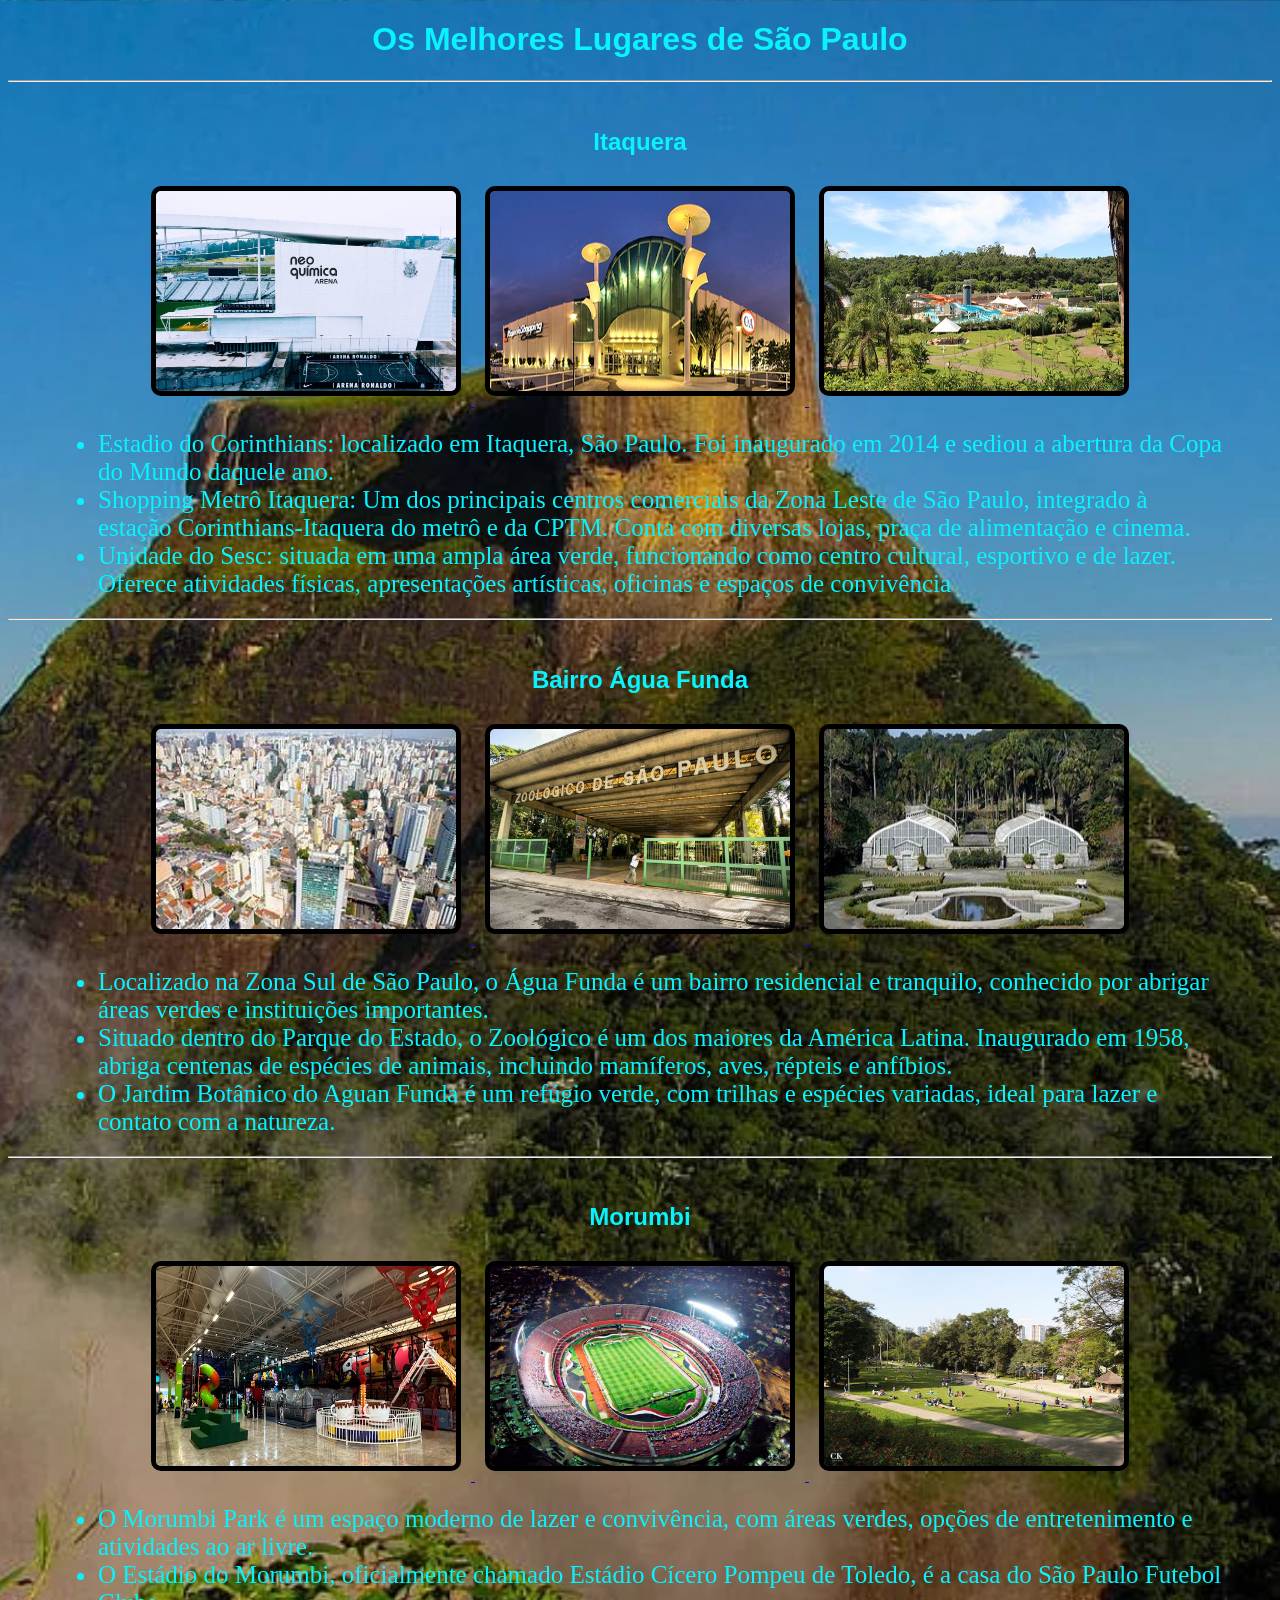
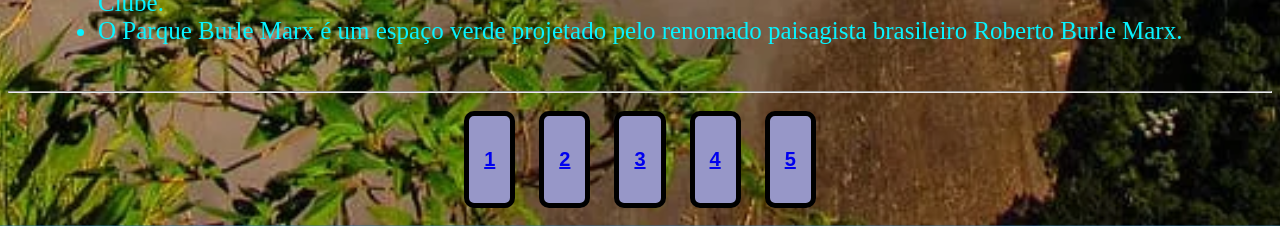
<file: index.html>
<!DOCTYPE html>
<html lang="en">
<head>
    <meta charset="UTF-8">
    <meta name="viewport" content="width=device-width, initial-scale=1.0">
    <title>Document</title>
    <link rel="stylesheet" href="./css/textos.css">
    <link rel="stylesheet" href="./css/style.css">
    <link rel="stylesheet" href="./css/imagens.css">
    <link rel="stylesheet" href="./css/botoes.css">
</head>
<body>
    <h1 class="titulo">Os Melhores Lugares de São Paulo</h1>
        <hr>
        <br>
    <h2 class="subtitulo">Itaquera</h2>
        <a href="https://www.parquedocarmo.net/">
        <div class="taxaimagem">
            <img class="imagem1" src="./imagens/arena.jpg">                
            <img class="imagem2" src="./imagens/shopping.itaquera.jpg">
            <img class="imagem3" src="./imagens/sesc.jpg">     
            </a>              
        </div>     
        <ul class="paragrafo">
           <li> Estadio do Corinthians: localizado em Itaquera, São Paulo. Foi inaugurado em 2014 e sediou a abertura da Copa do Mundo daquele ano.</li>                
           <li>Shopping Metrô Itaquera: Um dos principais centros comerciais da Zona Leste de São Paulo, integrado à estação Corinthians-Itaquera do metrô e da CPTM. Conta com diversas lojas, praça de alimentação e cinema.</li>               
           <li>Unidade do Sesc: situada em uma ampla área verde, funcionando como centro cultural, esportivo e de lazer. Oferece atividades físicas, apresentações artísticas, oficinas e espaços de convivência</li>
       </ul>
        <hr>
        <br>
    <h2 class="subtitulo">Bairro Água Funda</h2>            
        <a href="https://www.zoologico.com.br/">
        <div class="taxaimagem">
            <img class="imagem1" src="./imagens/img2.jpg">                
            <img class="imagem2" src="./imagens/zoologico.jpg">
            <img class="imagem3" src="./imagens/jardim.jpg">     
            </a>              
        </div>    
        <ul class="paragrafo">
            <li>Localizado na Zona Sul de São Paulo, o Água Funda é um bairro residencial e tranquilo, conhecido por abrigar áreas verdes e instituições importantes.</li>          
            <li>Situado dentro do Parque do Estado, o Zoológico é um dos maiores da América Latina. Inaugurado em 1958, abriga centenas de espécies de animais, incluindo mamíferos, aves, répteis e anfíbios.</li>                     
            <li> O Jardim Botânico do Aguan Funda é um refúgio verde, com trilhas e espécies variadas, ideal para lazer e contato com a natureza. </li>               
        </ul>    
        <hr>
        <br>
    <h2 class="subtitulo">Morumbi</h2>
        <a href="https://morumbipark.com.br/">
        <div class="taxaimagem">
             <img class="imagem1" src="./imagens/parque001.jpg">
             <img class="imagem2" src="./imagens/Estadio_morumbí.jpg">
             <img class="imagem3" src="./imagens/parque-burle-marx.jpg">
             </a> 
        </div>
        <ul class="paragrafo">
            <li>O Morumbi Park é um espaço moderno de lazer e convivência, com áreas verdes, opções de entretenimento e atividades ao ar livre.</li>            
            <li>O Estádio do Morumbi, oficialmente chamado Estádio Cícero Pompeu de Toledo, é a casa do São Paulo Futebol Clube.</li>            
            <li>O Parque Burle Marx é um espaço verde projetado pelo renomado paisagista brasileiro Roberto Burle Marx.</li>
        </ul>  
         <br>
         <hr>
         <div class="taxabotao">
            <nav>
            <button class="botao"><a href="./index.html"><h1>1</h1></a></button>
            <button class="botao"><a href="./rio.html"><h1>2</h1></a></button>
            <button class="botao"><a href="./saoroque.html"><h1>3</h1></a></button>
            <button class="botao"><a href="./franca.html"><h1>4</h1></a></button>
            <button class="botao"><a href="./peru.html"><h1>5</h1></a></button> 
            </nav>
         </div>
</body>
</html>
</file>
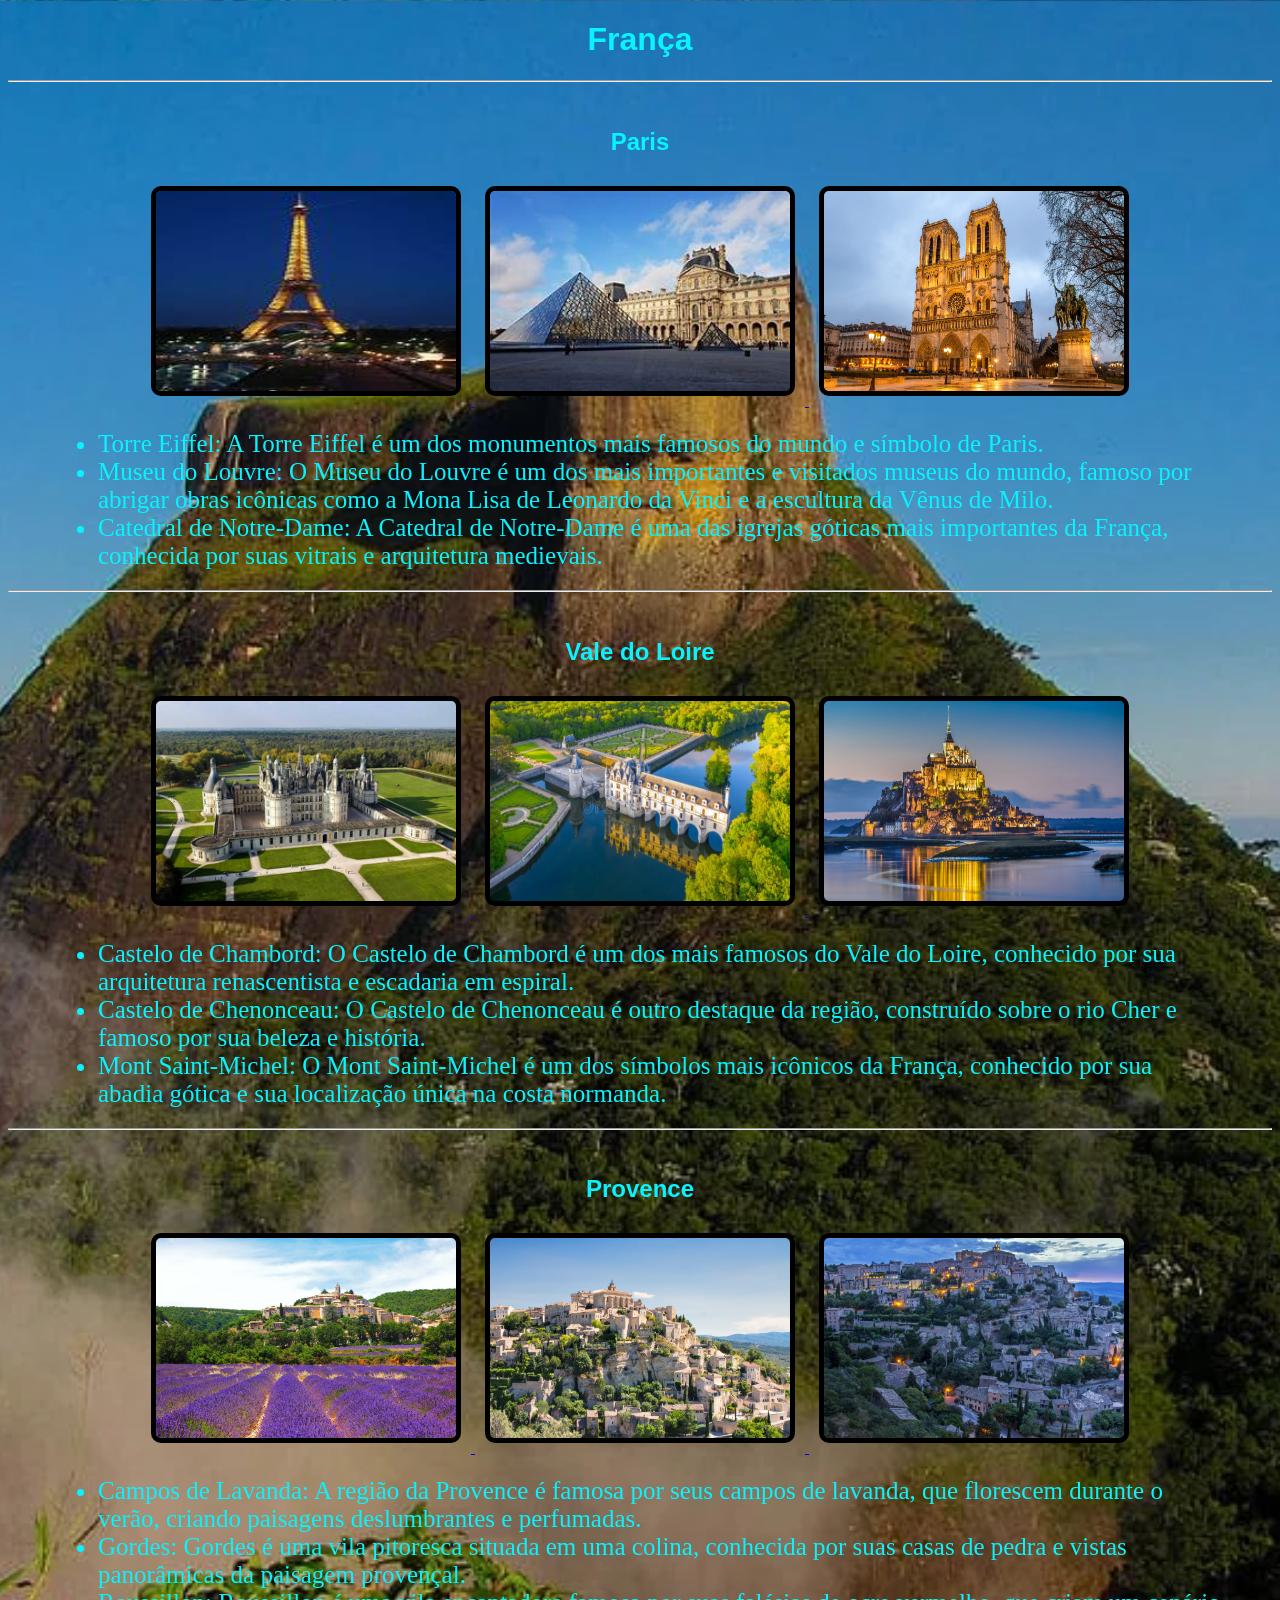
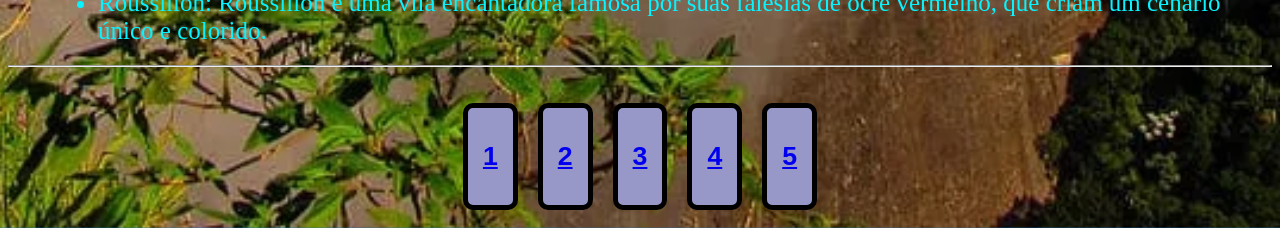
<file: franca.html>
<!DOCTYPE html>
<html lang="en">
<head>
    <meta charset="UTF-8">
    <meta name="viewport" content="width=device-width, initial-scale=1.0">
    <title>Document</title>
     <link rel="stylesheet" href="./css/textos.css">
    <link rel="stylesheet" href="./css/style.css">
    <link rel="stylesheet" href="./css/imagens.css">
    <link rel="stylesheet" href="./css/botoes.css">
  
</head>
<body>
    <h1 class="titulo">França</h1>
         <hr>
         <br>
    <h2 class="subtitulo">Paris</h2>
        <a href="https://www.toureiffel.paris/pt">
        <div class="taxaimagem">
            <img class="imagem1" src="./imagens/img10.jpg">
            <img class="imagem2" src="./imagens/img11.jpg">
            <img class="imagem3" src="./imagens/catedral-de-notre-dame.jpg">
            </a>
        </div>
        <ul class="paragrafo">
           <li>Torre Eiffel: A Torre Eiffel é um dos monumentos mais famosos do mundo e símbolo de Paris. </li>                
           <li>Museu do Louvre: O Museu do Louvre é um dos mais importantes e visitados museus do mundo, famoso por abrigar obras icônicas como a Mona Lisa de Leonardo da Vinci e a escultura da Vênus de Milo. </li>               
           <li>Catedral de Notre-Dame: A Catedral de Notre-Dame é uma das igrejas góticas mais importantes da França, conhecida por suas vitrais e arquitetura medievais. </li>
        </ul> 
         <hr>
         <br>
    <h2 class="subtitulo">Vale do Loire</h2>
        <a href="https://www.louvre.fr/en">
        <div class="taxaimagem">
             <img class="imagem1" src="./imagens/Castelo-de-Chambord.jpg">
             <img class="imagem2" src="./imagens/castelo-de-chenoceau.jpg">
             <img class="imagem3" src="./imagens/mont-saint-michel.jpg">
             </a>
        </div>
        <ul class="paragrafo">
            <li>Castelo de Chambord: O Castelo de Chambord é um dos mais famosos do Vale do Loire, conhecido por sua arquitetura renascentista e escadaria em espiral. </li>                
            <li>Castelo de Chenonceau: O Castelo de Chenonceau é outro destaque da região, construído sobre o rio Cher e famoso por sua beleza e história. </li>               
            <li>Mont Saint-Michel: O Mont Saint-Michel é um dos símbolos mais icônicos da França, conhecido por sua abadia gótica e sua localização única na costa normanda. </li>
        </ul>
         <hr> 
         <br>
    <h2 class="subtitulo">Provence</h2>
        <a href="https://www.bouillon-chartier.com/">
        <div class="taxaimagem">
            <img class="imagem1" src="./imagens/lavender-provence.jpg">
            <img class="imagem2" src="./imagens/Provence.jpg">
            <img class="imagem3" src="./imagens/gordes.jpg">
            </a>
        </div>
        <ul class="paragrafo">
            <li>Campos de Lavanda: A região da Provence é famosa por seus campos de lavanda, que florescem durante o verão, criando paisagens deslumbrantes e perfumadas. </li>                
            <li>Gordes: Gordes é uma vila pitoresca situada em uma colina, conhecida por suas casas de pedra e vistas panorâmicas da paisagem provençal. </li>               
            <li>Roussillon: Roussillon é uma vila encantadora famosa por suas falésias de ocre vermelho, que criam um cenário único e colorido. </li>
        </ul>
        <hr>
        <br>
       <div class="taxabotao">
          <button class="botao"><a href="./index.html"><h1>1</h1></a></button>
          <button class="botao"><a href="./rio.html"><h1>2</h1></a></button>
          <button class="botao"><a href="./saoroque.html"><h1>3</h1></a></button>
          <button class="botao"><a href="./franca.html"><h1>4</h1></a></button>
          <button class="botao"><a href="./peru.html"><h1>5</h1></a></button> 
       </div>
</body>
</html>
</file>
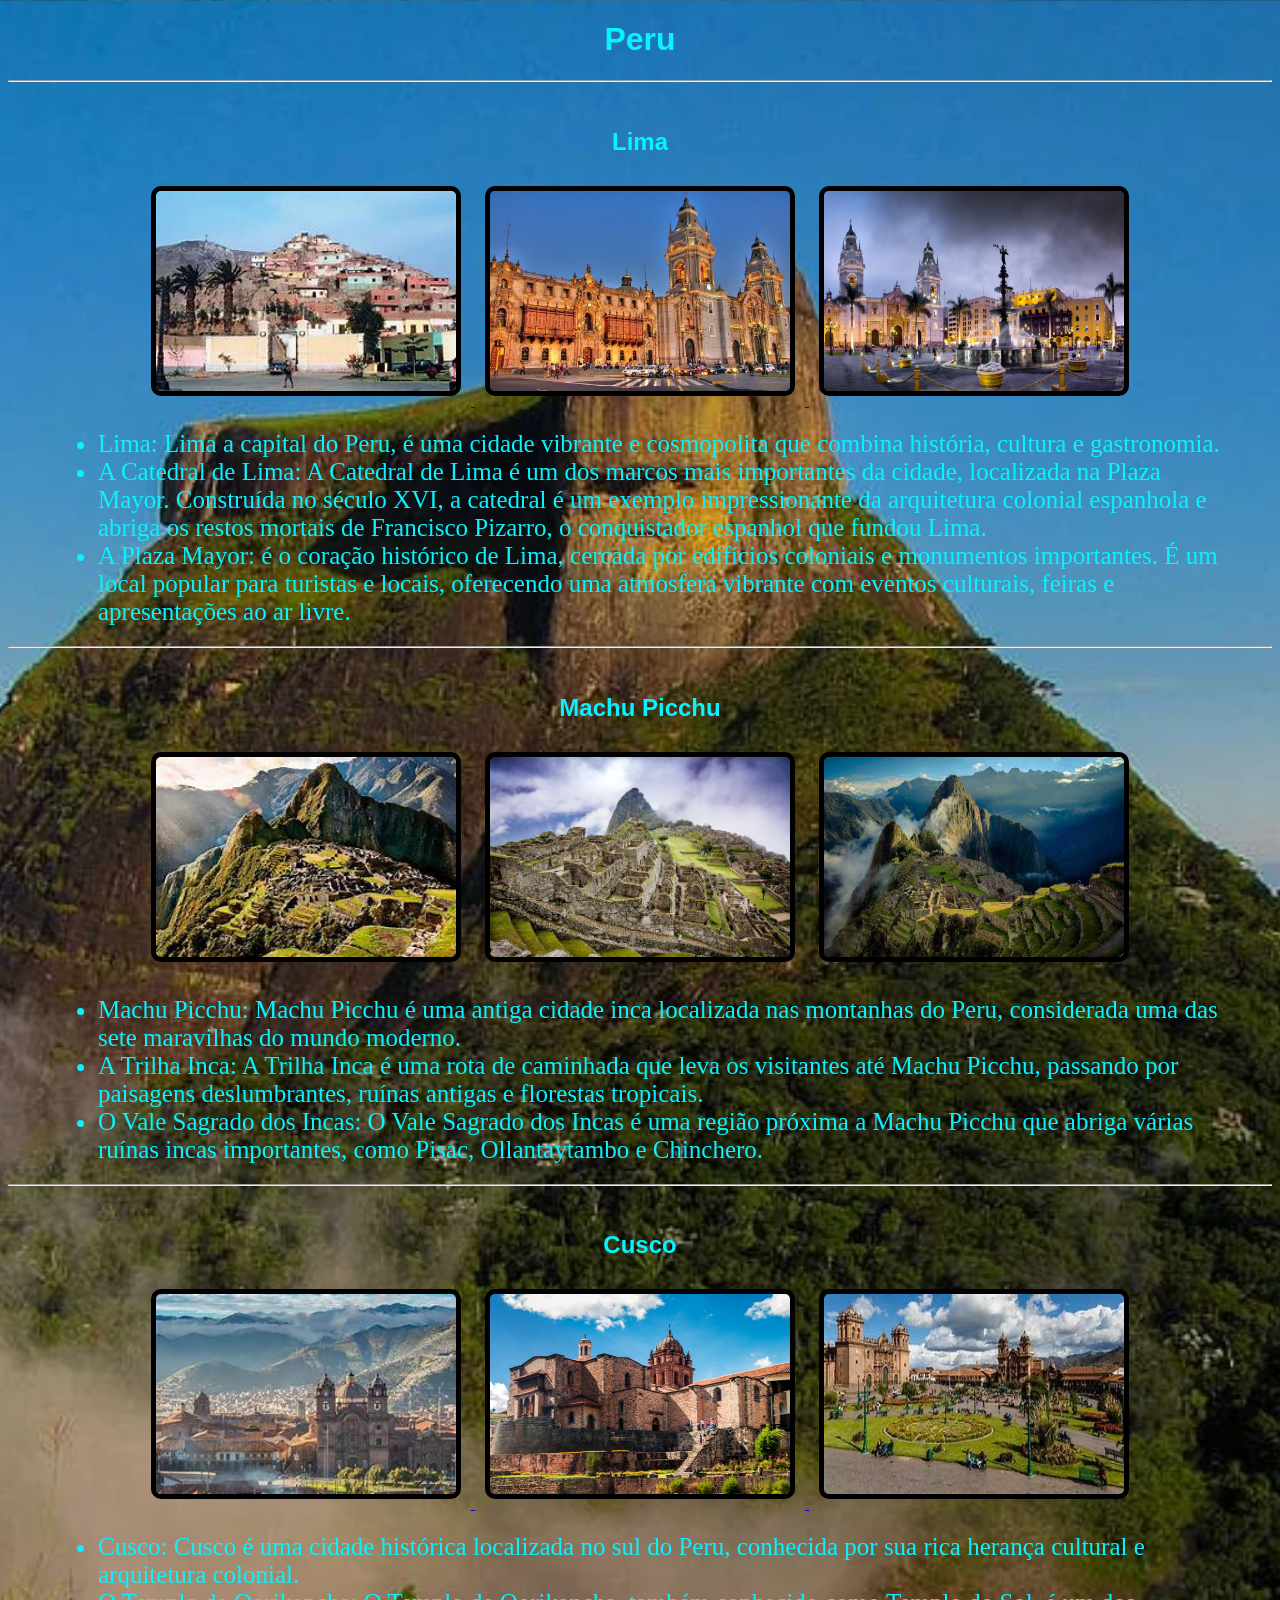
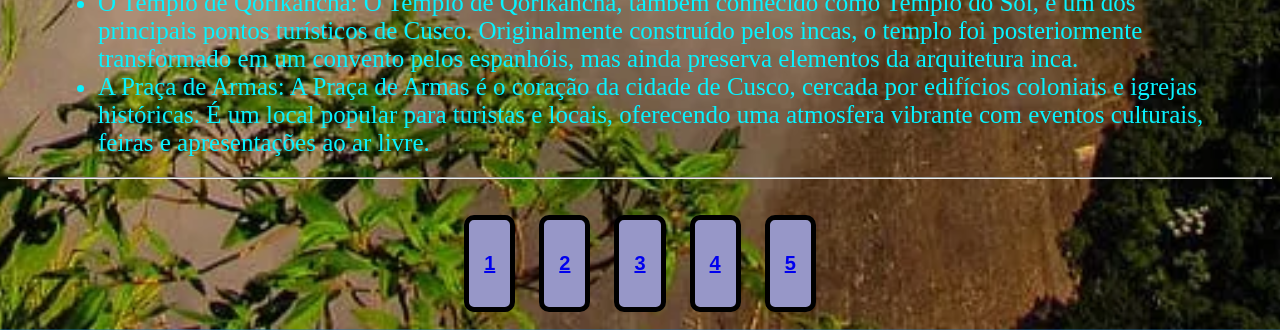
<file: peru.html>
<!DOCTYPE html>
<html lang="en">
<head>
    <meta charset="UTF-8">
    <meta name="viewport" content="width=device-width, initial-scale=1.0">
    <title>Document</title>
     <link rel="stylesheet" href="./css/textos.css">
    <link rel="stylesheet" href="./css/style.css">
    <link rel="stylesheet" href="./css/imagens.css">
    <link rel="stylesheet" href="./css/botoes.css">
    
</head>
<body>
    <h1 class="titulo">Peru</h1>
          <hr>
          <br>
    <h2 class="subtitulo">Lima</h2> 
       <a href="https://guia.melhoresdestinos.com.br/">
       <div class="taxaimagem">
            <img class="imagem1" src="./imagens/lima.jpg">
            <img class="imagem2" src="./imagens/cathedral-lima-peru.jpg">
            <img class="imagem3" src="./imagens/plaza.jpg">
            </a>
       </div>
       <ul class="paragrafo">
           <li>Lima: Lima a capital do Peru, é uma cidade vibrante e cosmopolita que combina história, cultura e gastronomia.</li>                
           <li>A Catedral de Lima: A Catedral de Lima é um dos marcos mais importantes da cidade, localizada na Plaza Mayor. Construída no século XVI, a catedral é um exemplo impressionante da arquitetura colonial espanhola e abriga os restos mortais de Francisco Pizarro, o conquistador espanhol que fundou Lima.</li>               
           <li>A Plaza Mayor: é o coração histórico de Lima, cercada por edifícios coloniais e monumentos importantes. É um local popular para turistas e locais, oferecendo uma atmosfera vibrante com eventos culturais, feiras e apresentações ao ar livre.</li>
       </ul>
        <hr>
        <br>
    <h2 class="subtitulo">Machu Picchu</h2> 
        <a href="https://www.viator.com/es-ES">
        <div class="taxaimagem">
             <img class="imagem1" src="./imagens/machu.jpg">
             <img class="imagem2" src="./imagens/machu-picchu.jpg">
             <img class="imagem3" src="./imagens/machu001.jpg">
             </a>
        </div>
        <ul class="paragrafo">
            <li>Machu Picchu: Machu Picchu é uma antiga cidade inca localizada nas montanhas do Peru, considerada uma das sete maravilhas do mundo moderno.</li>                
            <li>A Trilha Inca: A Trilha Inca é uma rota de caminhada que leva os visitantes até Machu Picchu, passando por paisagens deslumbrantes, ruínas antigas e florestas tropicais.</li>               
            <li>O Vale Sagrado dos Incas: O Vale Sagrado dos Incas é uma região próxima a Machu Picchu que abriga várias ruínas incas importantes, como Pisac, Ollantaytambo e Chinchero.</li>
        </ul>
        <hr>
        <br>
    <h2 class="subtitulo">Cusco</h2>
        <a href="https://www.getyourguide.com/pt-br">
        <div class="taxaimagem">
             <img class="imagem1" src="./imagens/cusco.jpg">
             <img class="imagem2" src="./imagens/koricancha.jpg">
             <img class="imagem3" src="./imagens/praça-armas.jpg">
             </a>
        </div>
        <ul class="paragrafo">
            <li>Cusco: Cusco é uma cidade histórica localizada no sul do Peru, conhecida por sua rica herança cultural e arquitetura colonial.</li>                
            <li>O Templo de Qorikancha: O Templo de Qorikancha, também conhecido como Templo do Sol, é um dos principais pontos turísticos de Cusco. Originalmente construído pelos incas, o templo foi posteriormente transformado em um convento pelos espanhóis, mas ainda preserva elementos da arquitetura inca.</li>               
            <li>A Praça de Armas: A Praça de Armas é o coração da cidade de Cusco, cercada por edifícios coloniais e igrejas históricas. É um local popular para turistas e locais, oferecendo uma atmosfera vibrante com eventos culturais, feiras e apresentações ao ar livre.</li>
         </ul>
          <hr>
          <br>
         <div class="taxabotao">
            <nav>
            <button class="botao"><a href="./index.html"><h1>1</h1></a></button>
            <button class="botao"><a href="./rio.html"><h1>2</h1></a></button>
            <button class="botao"><a href="./saoroque.html"><h1>3</h1></a></button>
            <button class="botao"><a href="./franca.html"><h1>4</h1></a></button>
            <button class="botao"><a href="./peru.html"><h1>5</h1></a></button> 
            </nav>
         </div>
         
</body>
</html>
</file>
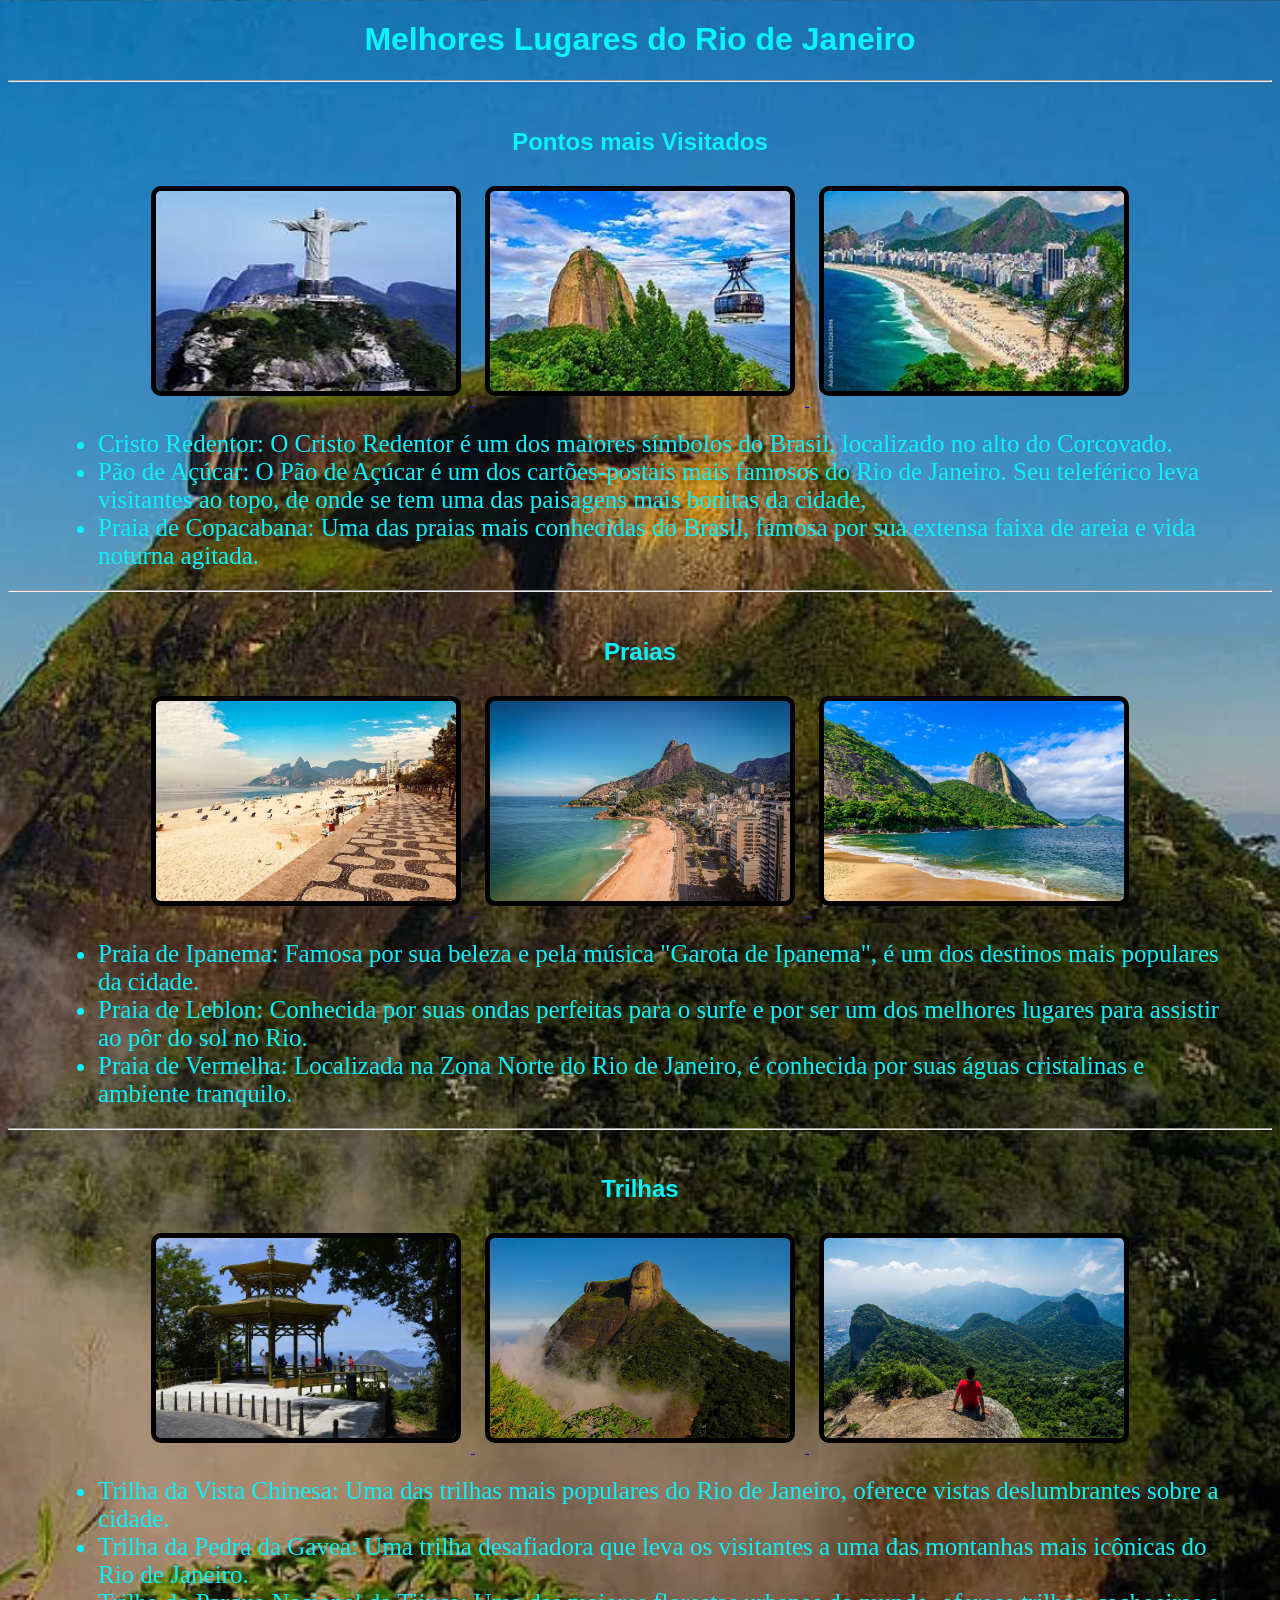
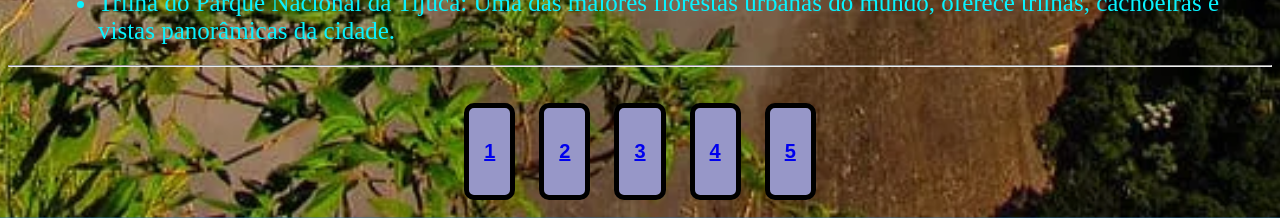
<file: rio.html>
<!DOCTYPE html>
<html lang="en">
<head>
    <meta charset="UTF-8">
    <meta name="viewport" content="width=device-width, initial-scale=1.0">
    <title>Document</title>
     <link rel="stylesheet" href="./css/textos.css">
    <link rel="stylesheet" href="./css/style.css">
    <link rel="stylesheet" href="./css/imagens.css">
    <link rel="stylesheet" href="./css/botoes.css">
</head>
<body>
      <h1 class="titulo">Melhores Lugares do Rio de Janeiro</h1>
          <hr>
          <br>
      <h2 class="subtitulo">Pontos mais Visitados</h2>   
          <a href="https://www.tremdocorcovado.rio/">
          <div class="taxaimagem">
              <img class="imagem1" src="./imagens/cristo.jpg">
              <img class="imagem2" src="./imagens/pao.jpg">
              <img class="imagem3" src="./imagens/praia.jpg">
              </a>
         </div>    
         <ul class="paragrafo">
              <li>Cristo Redentor: O Cristo Redentor é um dos maiores símbolos do Brasil, localizado no alto do Corcovado. </li>                
              <li>Pão de Açúcar: O Pão de Açúcar é um dos cartões-postais mais famosos do Rio de Janeiro. Seu teleférico leva visitantes ao topo, de onde se tem uma das paisagens mais bonitas da cidade, </li>               
              <li>Praia de Copacabana: Uma das praias mais conhecidas do Brasil, famosa por sua extensa faixa de areia e vida noturna agitada.</li>
         </ul>
          <hr>
          <br>
      <h2 class="subtitulo">Praias</h2> 
          <a href="https://bondinho.com.br/pt">
          <div class="taxaimagem">
               <img class="imagem1" src="./imagens/praia-de-ipanema.jpg">
               <img class="imagem2" src="./imagens/praia-leblon.jpg">
               <img class="imagem3" src="./imagens/praia-vermelha.jpg">
               </a>
          </div>    
          <ul class="paragrafo">
              <li>Praia de Ipanema: Famosa por sua beleza e pela música "Garota de Ipanema", é um dos destinos mais populares da cidade.</li>                
              <li>Praia de Leblon: Conhecida por suas ondas perfeitas para o surfe e por ser um dos melhores lugares para assistir ao pôr do sol no Rio.</li>               
              <li>Praia de Vermelha: Localizada na Zona Norte do Rio de Janeiro, é conhecida por suas águas cristalinas e ambiente tranquilo.</li>
          </ul>
          <hr>
          <br>
      <h2 class="subtitulo">Trilhas</h2>
          <a href="https://www.airbnb.com.br/">
          <div class="taxaimagem">
               <img class="imagem1" src="./imagens/vista-chinesa.jpg">
               <img class="imagem2" src="./imagens/Pedra-da-Gavea.jpg">
               <img class="imagem3" src="./imagens/parque-da-tijuca.jpg">
               </a>
          </div> 
          <ul class="paragrafo">
              <li>Trilha da Vista Chinesa: Uma das trilhas mais populares do Rio de Janeiro, oferece vistas deslumbrantes sobre a cidade.</li>                
              <li>Trilha da Pedra da Gavea: Uma trilha desafiadora que leva os visitantes a uma das montanhas mais icônicas do Rio de Janeiro.</li>               
              <li>Trilha do Parque Nacional da Tijuca: Uma das maiores florestas urbanas do mundo, oferece trilhas, cachoeiras e vistas panorâmicas da cidade.</li>
         </ul>
          <hr>
          <br>
         <div class="taxabotao">
                <nav>
              <button class="botao"><a href="./index.html"><h1>1</h1></a></button>
              <button class="botao"><a href="./rio.html"><h1>2</h1></a></button>
              <button class="botao"><a href="./saoroque.html"><h1>3</h1></a></button>
              <button class="botao"><a href="./franca.html"><h1>4</h1></a></button>
              <button class="botao"><a href="./peru.html"><h1>5</h1></a></button> 
              </nav>
         </div>
</body>
</html>
</file>
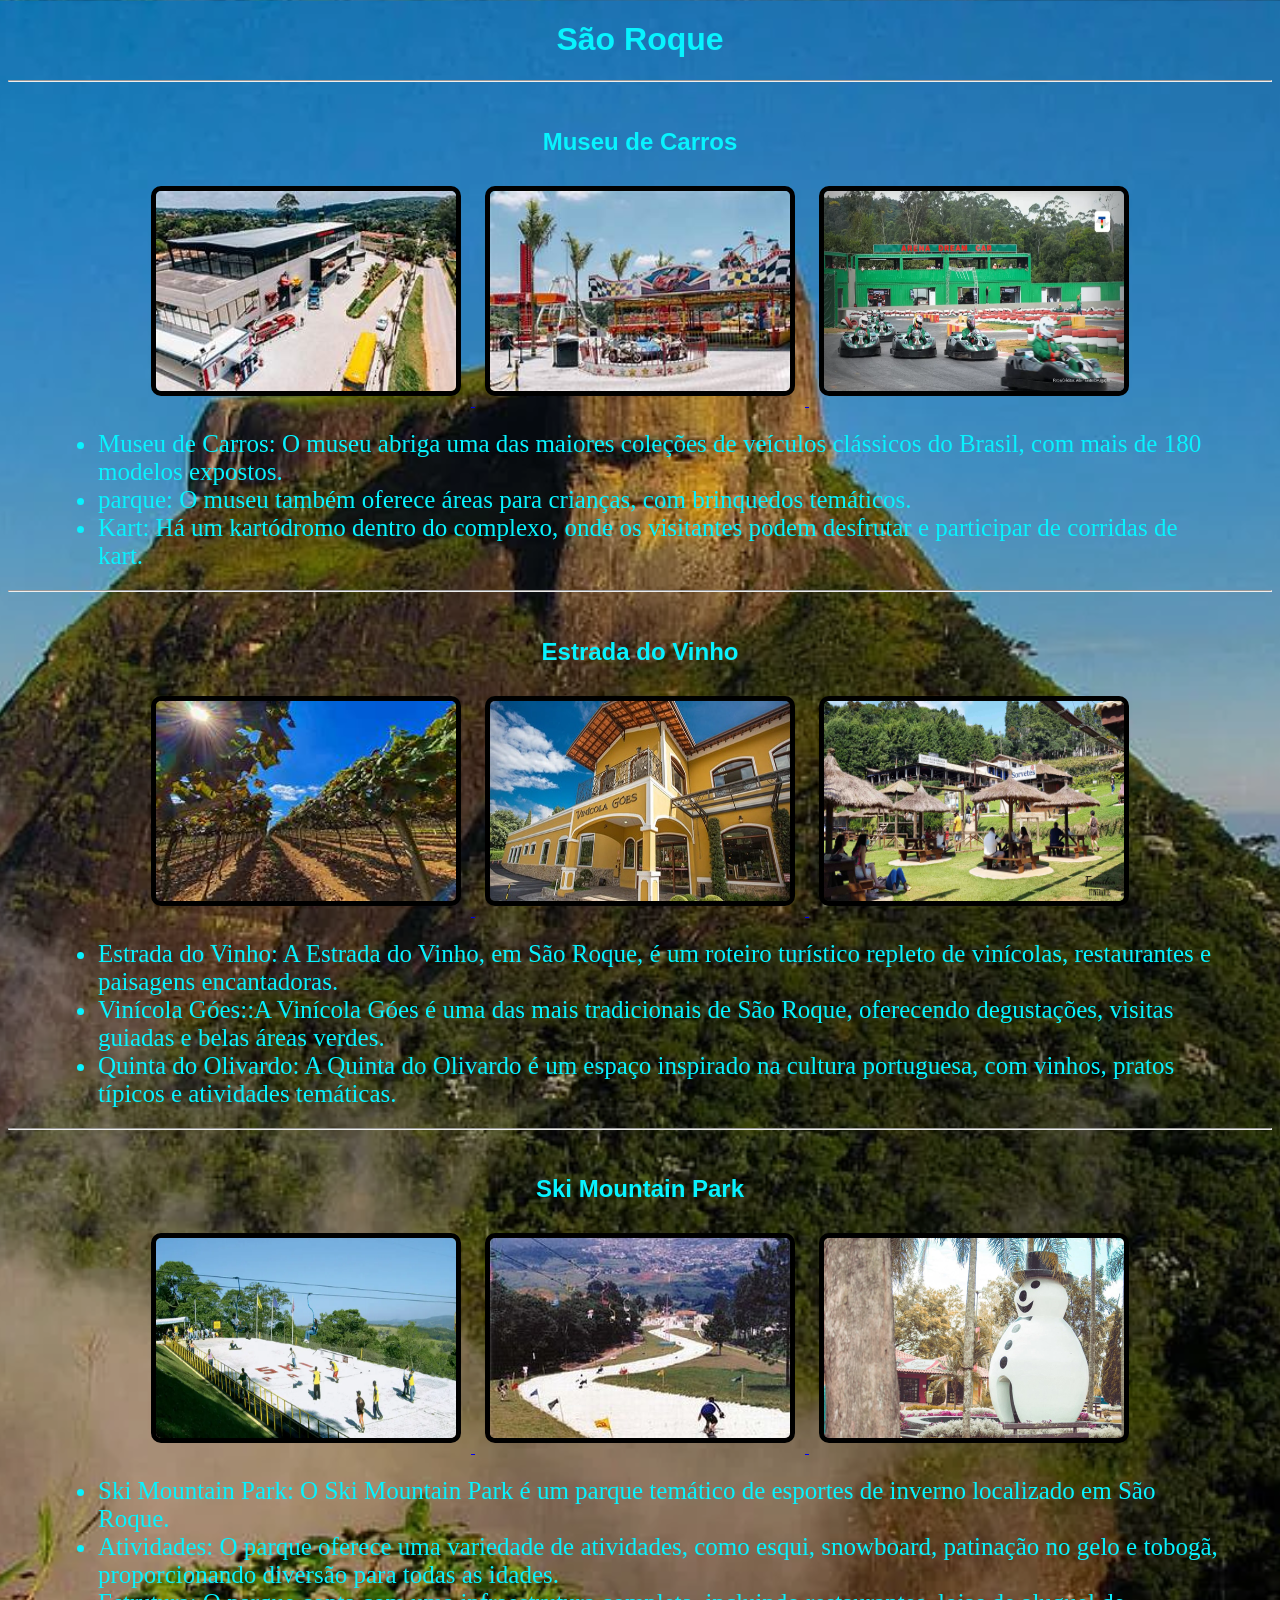
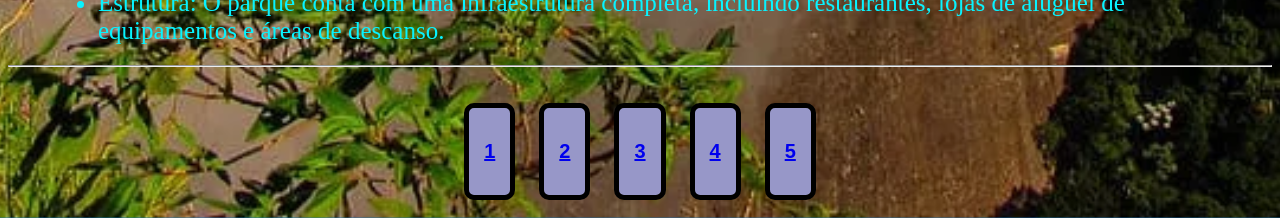
<file: saoroque.html>
<!DOCTYPE html>
<html lang="en">
<head>
    <meta charset="UTF-8">
    <meta name="viewport" content="width=device-width, initial-scale=1.0">
    <title>Document</title>
     <link rel="stylesheet" href="./css/textos.css">
    <link rel="stylesheet" href="./css/style.css">
    <link rel="stylesheet" href="./css/imagens.css">
    <link rel="stylesheet" href="./css/botoes.css">
        
</head>
<body>
    <h1 class="titulo">São Roque</h1>
        <hr>
        <br>
    <h2 class="subtitulo">Museu de Carros</h2>
       <a href="https://dreamcarmuseu.com.br/">
       <div class="taxaimagem">
           <img class="imagem1" src="./imagens/carros.jpg">
           <img class="imagem2" src="./imagens/brinquedos.jpg">
           <img class="imagem3" src="./imagens/kart.jpg">
           </a>
       </div> 
       <ul class="paragrafo">
           <li>Museu de Carros: O museu abriga uma das maiores coleções de veículos clássicos do Brasil, com mais de 180 modelos expostos. </li>                
           <li>parque: O museu também oferece áreas para crianças, com brinquedos temáticos. </li>               
           <li>Kart: Há um kartódromo dentro do complexo, onde os visitantes podem desfrutar e participar de corridas de kart.</li>
       </ul>
        <hr>
        <br>
    <h2 class="subtitulo">Estrada do Vinho</h2> 
        <a href="https://www.roteirodovinho.com.br/">
        <div class="taxaimagem">
            <img class="imagem1" src="./imagens/vinho.jpg">
            <img class="imagem2" src="./imagens/vinicola-goes.jpg">
            <img class="imagem3" src="./imagens/quinta-do-olivardo.jpg">
            </a>
       </div> 
       <ul class="paragrafo">
           <li>Estrada do Vinho: A Estrada do Vinho, em São Roque, é um roteiro turístico repleto de vinícolas, restaurantes e paisagens encantadoras.  </li>                
           <li>Vinícola Góes::A Vinícola Góes é uma das mais tradicionais de São Roque, oferecendo degustações, visitas guiadas e belas áreas verdes. </li>           
           <li>Quinta do Olivardo: A Quinta do Olivardo é um espaço inspirado na cultura portuguesa, com vinhos, pratos típicos e atividades temáticas.</li>
       </ul>       
        <hr>
        <br>
    <h2 class="subtitulo">Ski Mountain Park</h2>
        <a href="https://emsaoroque.com.br/">
        <div class="taxaimagem">
             <img class="imagem1" src="./imagens/ski-moutain.jpg">
             <img class="imagem2" src="./imagens/ski-parque002.jpg">
             <img class="imagem3" src="./imagens/Ski_Mountain_Park.jpg">
             </a>
        </div>
        <ul class="paragrafo">
            <li>Ski Mountain Park: O Ski Mountain Park é um parque temático de esportes de inverno localizado em São Roque. </li>                
            <li>Atividades: O parque oferece uma variedade de atividades, como esqui, snowboard, patinação no gelo e tobogã, proporcionando diversão para todas as idades. </li>               
            <li>Estrutura: O parque conta com uma infraestrutura completa, incluindo restaurantes, lojas de aluguel de equipamentos e áreas de descanso.</li>
        </ul>
        <hr>
        <br>
        <div class="taxabotao">
            <nav>
            <button class="botao"><a href="./index.html"><h1>1</h1></a></button>
            <button class="botao"><a href="./rio.html"><h1>2</h1></a></button>
            <button class="botao"><a href="./saoroque.html"><h1>3</h1></a></button>
            <button class="botao"><a href="./franca.html"><h1>4</h1></a></button>
            <button class="botao"><a href="./peru.html"><h1>5</h1></a></button> 
            </nav>
         </div> 
</body>
</html>
</file>
<file: css/textos.css>
.titulo, .subtitulo {
    text-align: center;
    font-family: 'Arial', sans-serif;
   color:rgb(8, 243, 255); 
}
.paragrafo {
    text-align:left;
    font-family: 'Times New Roman', serif;
    color:rgb(8, 243, 255);
    margin: 20px;
    font-size: 25px;
    justify-content:left;
    margin-left: 50px;
    margin-right: 50px;


}
</file>
<file: css/style.css>
body{
    background-color:darkgrey;
    background-image: url("../imagens/Pedra-da-Gavea.jpg");
    background-size: cover;
    background-position: center;
    
}
</file>
<file: css/imagens.css>
.imagem1, .imagem2, .imagem3 {
    width: 300px;
    height: 200px;
    border-radius: 10px;
    margin: 10px;
    border: 5px solid black;
}

.taxaimagem {
    display: flex;
    justify-content: center;
    flex-wrap: wrap;
}
.imagem1:hover, .imagem2:hover, .imagem3:hover {
    transform: scale(1.09);
    transition: transform 0.3s ease;


}
</file>
<file: css/botoes.css>
.botao {
    border: 5px solid black;
    padding: 15px;
    margin: 10px;
    border-radius: 10px;
    background-color:rgb(151, 151, 200);
}

.taxabotao {
    display: flex;
    justify-content: center;
    flex-wrap: wrap;
}
.botao:hover {
    transform: scale(1.09);
    transition: transform 0.3s ease;
       background-color:rgb(146, 137, 127);
    }
</file>
